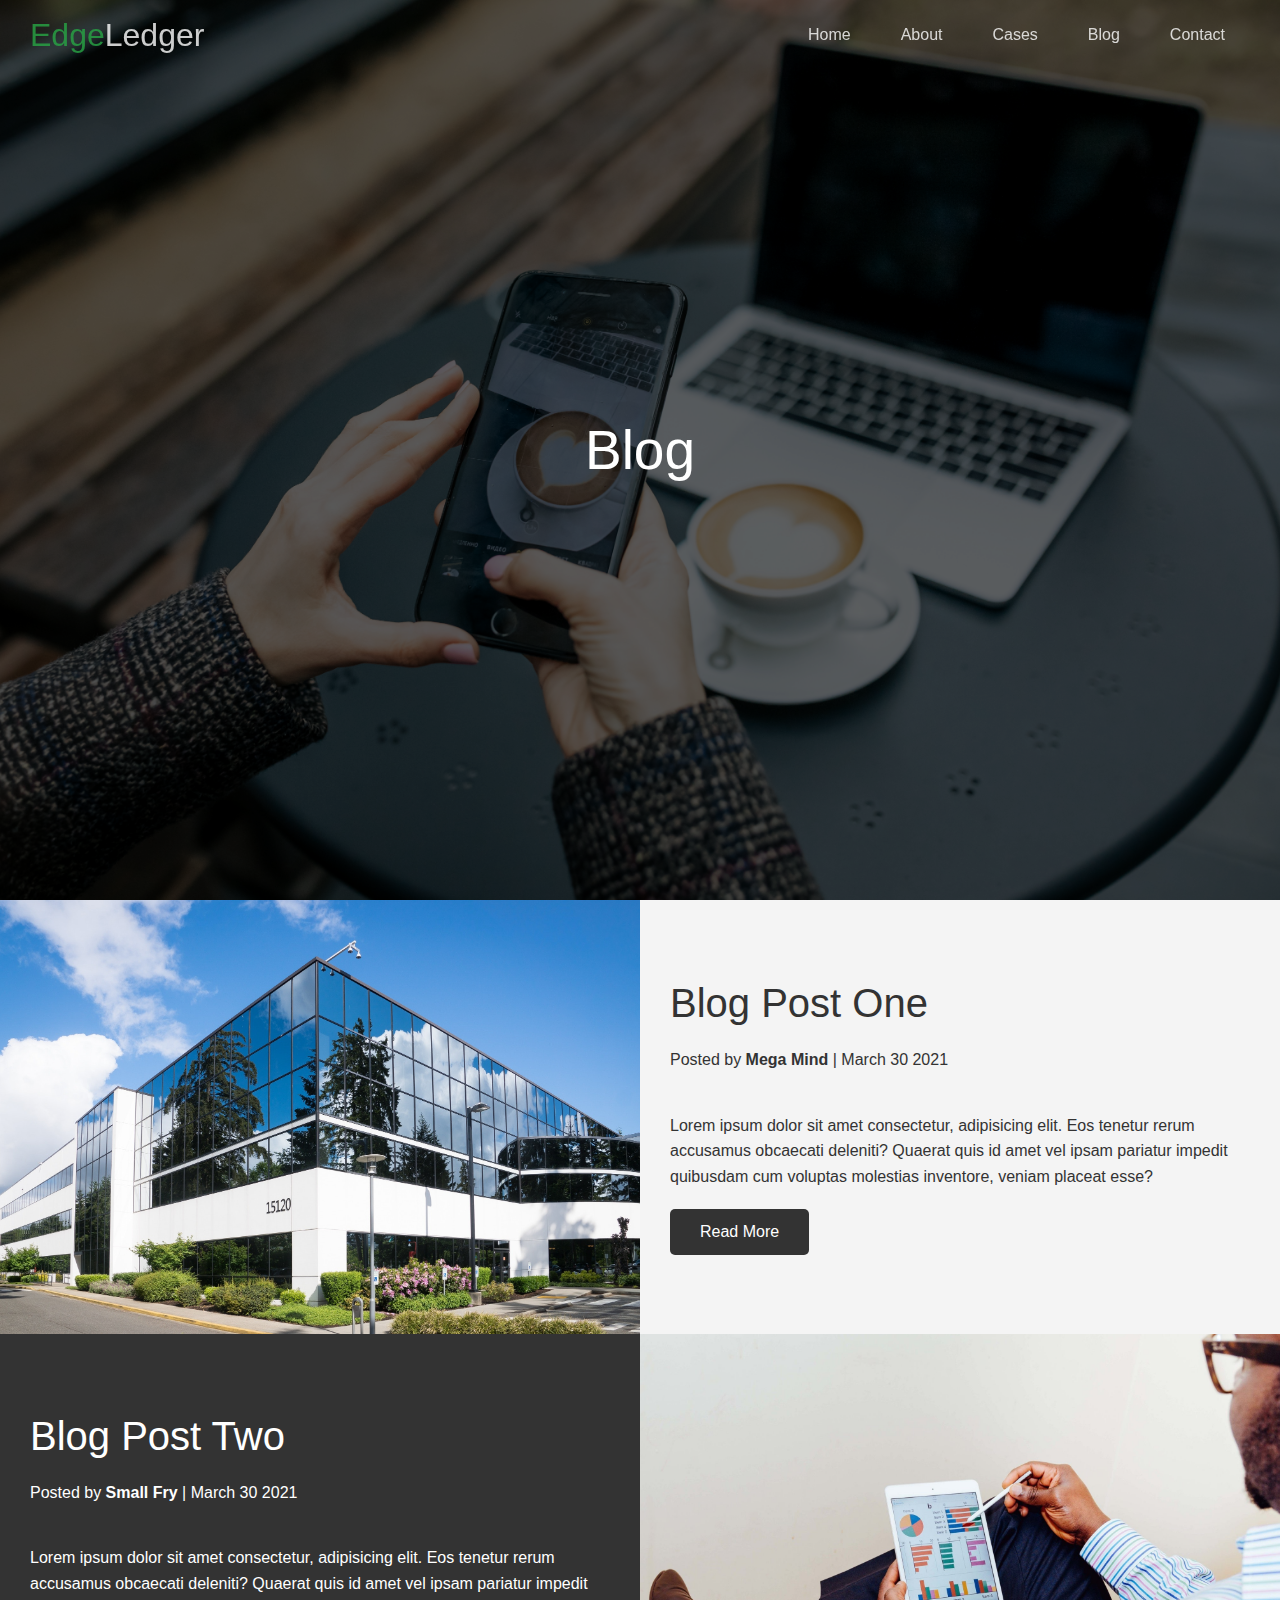
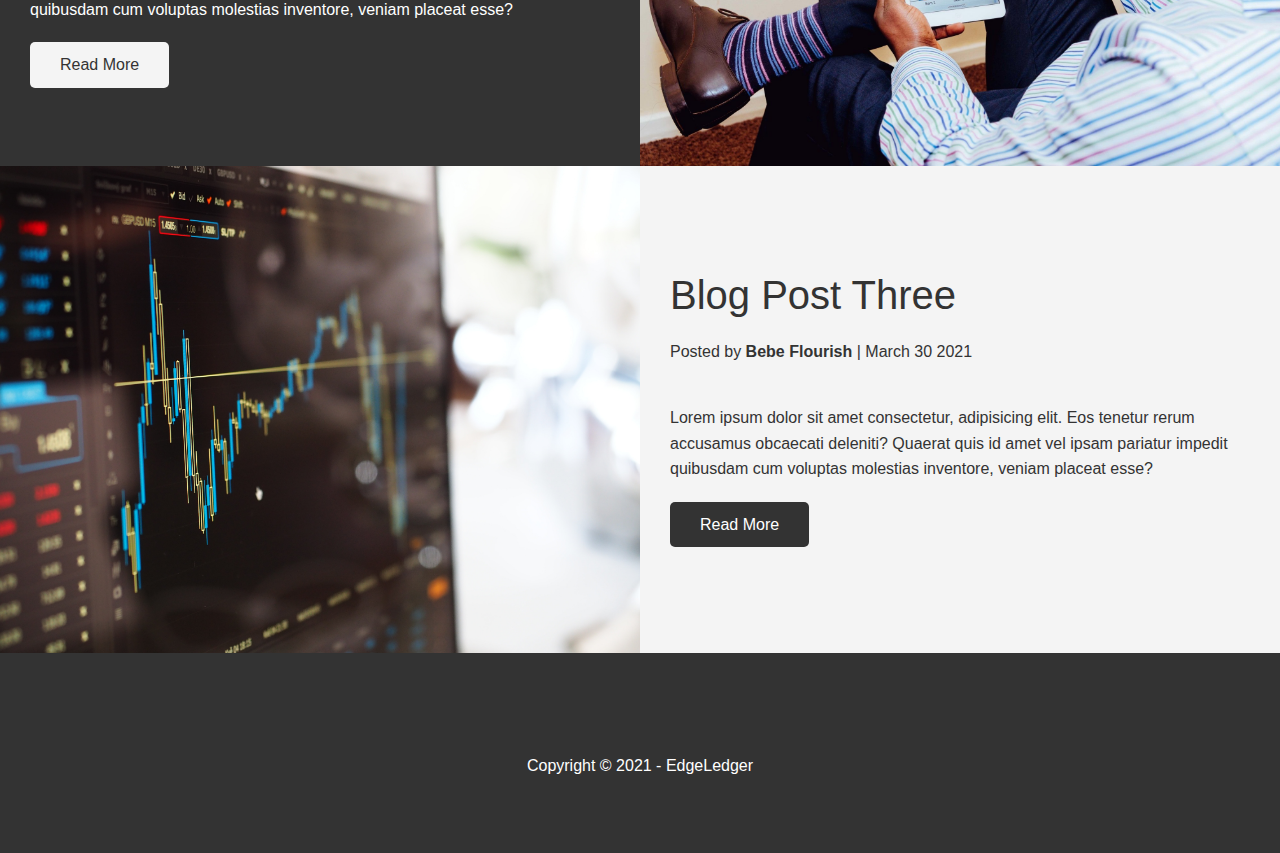
<file: Project 2_EdgeLedger/blog.html>
<!DOCTYPE html>
<html lang="en">
<head>
    <meta charset="UTF-8">
    <meta http-equiv="X-UA-Compatible" content="IE=edge">
    <meta name="viewport" content="width=device-width, initial-scale=1.0">
    <link rel="stylesheet" href="https://cdnjs.cloudflare.com/ajax/libs/font-awesome/5.15.3/css/all.min.css" 
    integrity="sha512-iBBXm8fW90+nuLcSKlbmrPcLa0OT92xO1BIsZ+ywDWZCvqsWgccV3gFoRBv0z+8dLJgyAHIhR35VZc2oM/gI1w==" crossorigin="anonymous" />
    <link rel="stylesheet" href="css/utilities.css">
    <link rel="stylesheet" href="css/style.css">
    <title>Read Our Blog</title>
</head>
<body id=home>
    <header class="hero blog">
        <div id="navbar" class="navbar top">
            <h1 class="logo">
                <span class="text-primary"><i class="fas fa-book-open"></i></i> Edge</span>Ledger
            </h1>
            <nav>
                <ul>
                    <li><a href="index.html">Home</a></li>
                    <li><a href="index.html#about">About</a></li>
                    <li><a href="index.html#cases">Cases</a></li>
                    <li><a href="index.html#blog">Blog</a></li>
                    <li><a href="index.html#contact">Contact</a></li>
                </ul>
            </nav>
        </div>

        <div class="content">
            <h1>Blog</h1>
        </div>
    </header>

    <main>
        <article class="flex-columns">
            <div class="row">
                <div class="column">
                    <div class="column-1">
                        <img src="images/blog/blog1.jpg" alt="">
                    </div>
                </div>
                <div class="column">
                    <div class="column-2 bg-light">
                        <h2>Blog Post One</h2>
                        <p class="meta">
                            <i class="fas fa-user"></i> Posted by <strong>Mega Mind</strong> | March 30 2021
                        </p>
                        <p>Lorem ipsum dolor sit amet consectetur, adipisicing elit. Eos tenetur rerum
                            accusamus obcaecati deleniti? Quaerat quis id amet vel ipsam pariatur impedit 
                            quibusdam cum voluptas molestias inventore, veniam placeat esse?</p>
                            <a href="post.html" class="btn btn-dark">
                                <i class="fas fa-chevron"></i>
                                Read More
                            </a>
                    </div>
                </div>
            </div>
        </article>
        <article class="flex-columns flex-reverse">
            <div class="row">
                <div class="column">
                    <div class="column-1">
                        <img src="images/blog/blog2.jpg" alt="">
                    </div>
                </div>
                <div class="column">
                    <div class="column-2 bg-dark">
                        <h2>Blog Post Two</h2>
                        <p class="meta">
                            <i class="fas fa-user"></i> Posted by <strong>Small Fry</strong> | March 30 2021
                        </p>
                        <p>Lorem ipsum dolor sit amet consectetur, adipisicing elit. Eos tenetur rerum
                            accusamus obcaecati deleniti? Quaerat quis id amet vel ipsam pariatur impedit 
                            quibusdam cum voluptas molestias inventore, veniam placeat esse?</p>
                            <a href="post.html" class="btn btn-light">
                                <i class="fas fa-chevron"></i>
                                Read More
                            </a>
                    </div>
                </div>
            </div>
        </article>
        <article class="flex-columns">
            <div class="row">
                <div class="column">
                    <div class="column-1">
                        <img src="images/blog/blog3.jpg" alt="">
                    </div>
                </div>
                <div class="column">
                    <div class="column-2 bg-light">
                        <h2>Blog Post Three</h2>
                        <p class="meta">
                            <i class="fas fa-user"></i> Posted by <strong>Bebe Flourish</strong> | March 30 2021
                        </p>
                        <p>Lorem ipsum dolor sit amet consectetur, adipisicing elit. Eos tenetur rerum
                            accusamus obcaecati deleniti? Quaerat quis id amet vel ipsam pariatur impedit 
                            quibusdam cum voluptas molestias inventore, veniam placeat esse?</p>
                            <a href="post.html" class="btn btn-dark">
                                <i class="fas fa-chevron"></i>
                                Read More
                            </a>
                    </div>
                </div>
            </div>
        </article>
    </main>

    <footer class="footer bg-dark">
        <div class="social">
            <a href="#"><i class="fab fa-facebook fa-2x"></i></a>
            <a href="#"><i class="fab fa-twitter fa-2x"></i></a>
            <a href="#"><i class="fab fa-youtube fa-2x"></i></a>
            <a href="#"><i class="fab fa-linkedin fa-2x"></i></a>
        </div>
        <p>Copyright &copy; 2021 - EdgeLedger</p>
    </footer>

    <script>
          const navbar = document.getElementById('navbar');
        let scrolled = false;

        window.onscroll = function() {
            if(window.pageYOffset > 100) {
                navbar.classList.remove('top');
                if(!scrolled) {
                    navbar.style.transform = 'translateY(-70px)';
                }
                setTimeout(function() {
                    navbar.style.transform  = 'translateY(0)';
                    scrolled = true;
                }, 200);
            } else {
                navbar.classList.add('top');
                scrolled = false;
            }
        };

    </script>
</body>
</html>
</file>
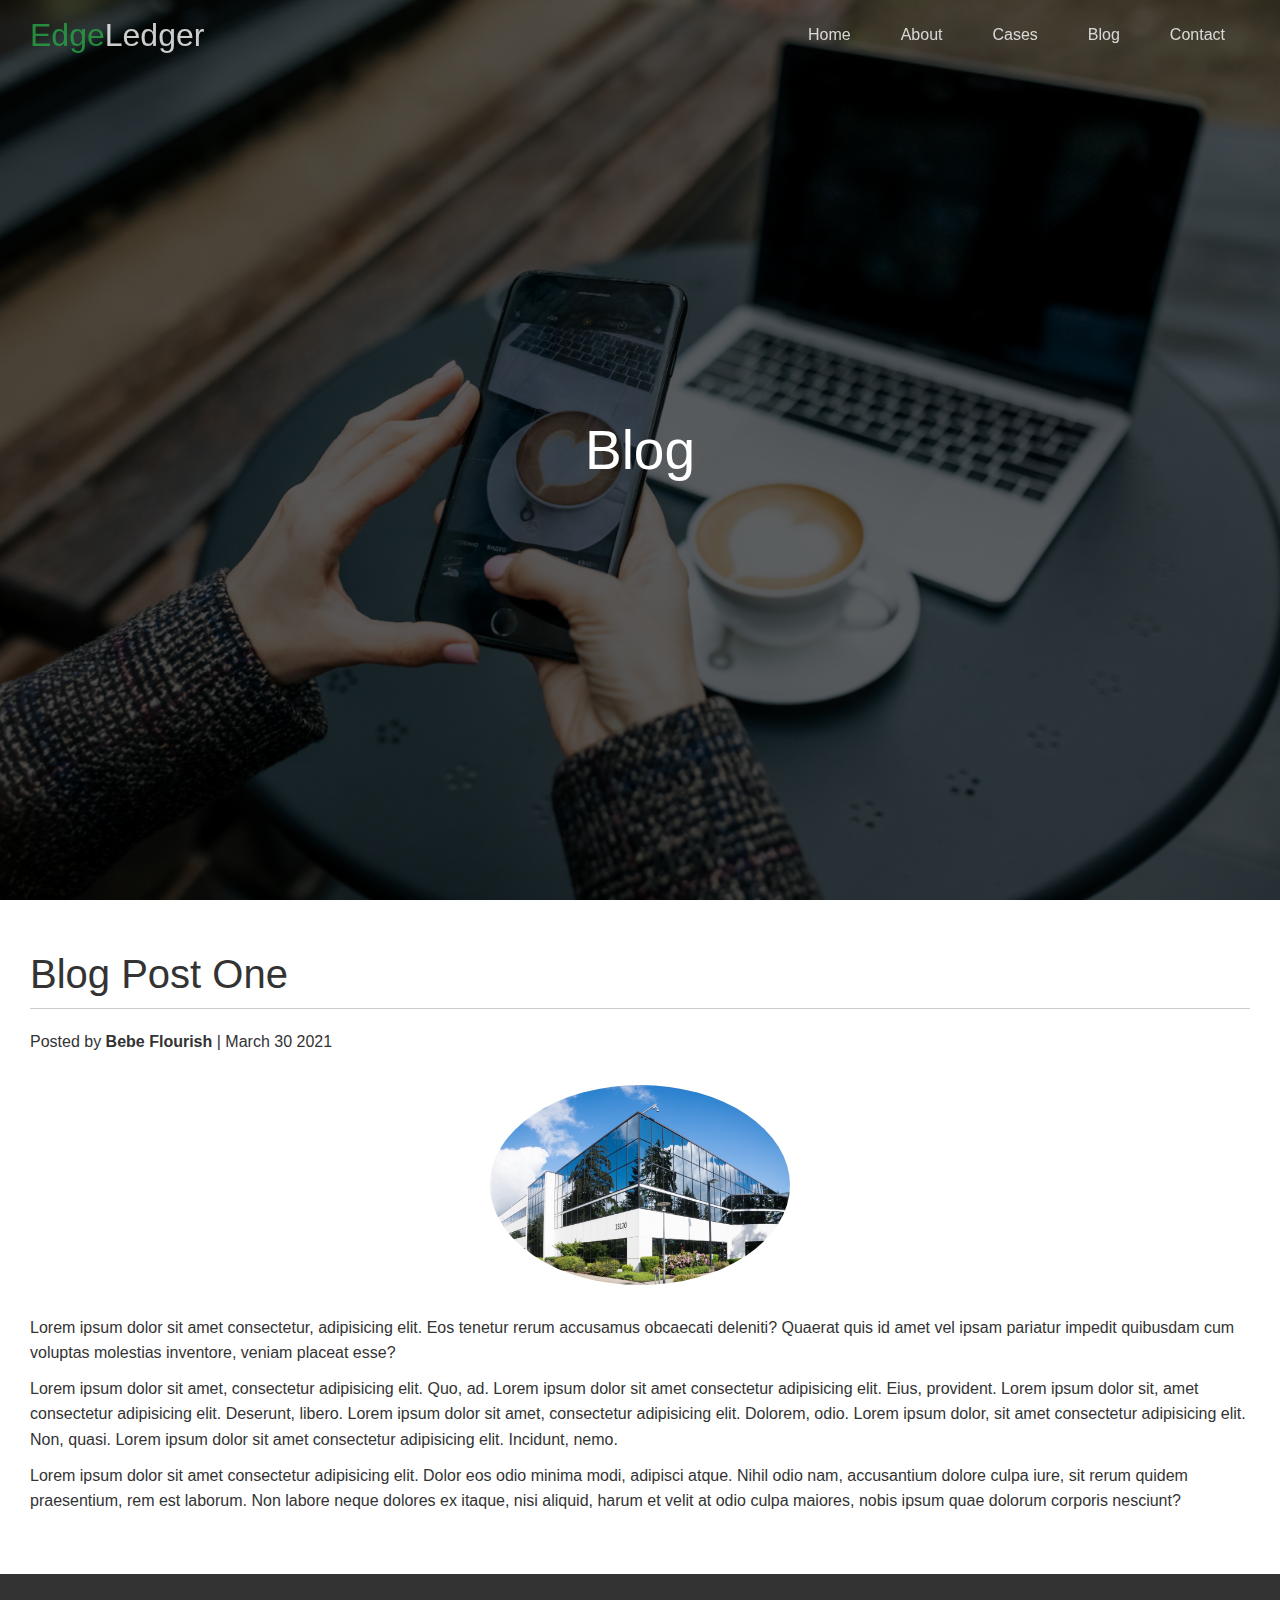
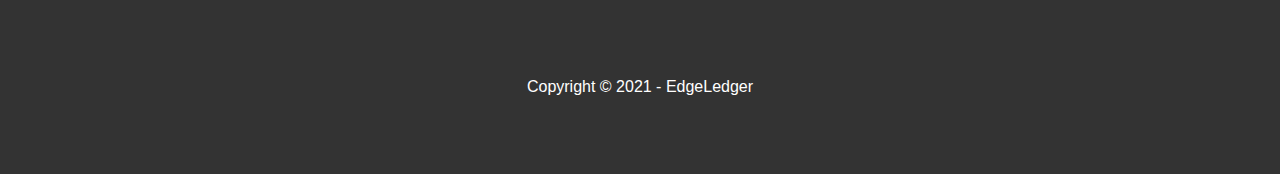
<file: Project 2_EdgeLedger/post.html>
<!DOCTYPE html>
<html lang="en">
<head>
    <meta charset="UTF-8">
    <meta http-equiv="X-UA-Compatible" content="IE=edge">
    <meta name="viewport" content="width=device-width, initial-scale=1.0">
    <link rel="stylesheet" href="https://cdnjs.cloudflare.com/ajax/libs/font-awesome/5.15.3/css/all.min.css" 
    integrity="sha512-iBBXm8fW90+nuLcSKlbmrPcLa0OT92xO1BIsZ+ywDWZCvqsWgccV3gFoRBv0z+8dLJgyAHIhR35VZc2oM/gI1w==" crossorigin="anonymous" />
    <link rel="stylesheet" href="css/utilities.css">
    <link rel="stylesheet" href="css/style.css">
    <title>Post One</title>
</head>
<body id=home>
    <header class="hero blog">
        <div id="navbar" class="navbar top">
            <h1 class="logo">
                <span class="text-primary"><i class="fas fa-book-open"></i></i> Edge</span>Ledger
            </h1>
            <nav>
                <ul>
                    <li><a href="index.html">Home</a></li>
                    <li><a href="index.html#about">About</a></li>
                    <li><a href="index.html#cases">Cases</a></li>
                    <li><a href="index.html#blog">Blog</a></li>
                    <li><a href="index.html#contact">Contact</a></li>
                </ul>
            </nav>
        </div>

        <div class="content">
            <h1>Blog</h1>
        </div>
    </header>

    <main>
       <section class="post">
           <h2>Blog Post One</h2>
           <p class="meta">
            <i class="fas fa-user"></i> Posted by <strong>Bebe Flourish</strong> | March 30 2021
        </p>
        <img src="images/blog/blog1.jpg" alt="">
        <p>Lorem ipsum dolor sit amet consectetur, adipisicing elit. Eos tenetur rerum
            accusamus obcaecati deleniti? Quaerat quis id amet vel ipsam pariatur impedit 
            quibusdam cum voluptas molestias inventore, veniam placeat esse?</p>
            <p>
                Lorem ipsum dolor sit amet, consectetur adipisicing elit. Quo, ad.
                Lorem ipsum dolor sit amet consectetur adipisicing elit. Eius, provident.
                Lorem ipsum dolor sit, amet consectetur adipisicing elit. Deserunt, libero.
                Lorem ipsum dolor sit amet, consectetur adipisicing elit. Dolorem, odio.
                Lorem ipsum dolor, sit amet consectetur adipisicing elit. Non, quasi.
                Lorem ipsum dolor sit amet consectetur adipisicing elit. Incidunt, nemo.
            </p>
            <p>
                Lorem ipsum dolor sit amet consectetur adipisicing elit. Dolor eos odio minima modi,
                adipisci atque. Nihil odio nam, accusantium dolore culpa iure, sit rerum quidem 
                praesentium, rem est laborum. Non labore neque dolores ex itaque, nisi aliquid, harum
                 et velit at odio culpa maiores, nobis ipsum quae dolorum corporis nesciunt?
            </p>
       </section>
    </main>

    <footer class="footer bg-dark">
        <div class="social">
            <a href="#"><i class="fab fa-facebook fa-2x"></i></a>
            <a href="#"><i class="fab fa-twitter fa-2x"></i></a>
            <a href="#"><i class="fab fa-youtube fa-2x"></i></a>
            <a href="#"><i class="fab fa-linkedin fa-2x"></i></a>
        </div>
        <p>Copyright &copy; 2021 - EdgeLedger</p>
    </footer>

    <script>
          const navbar = document.getElementById('navbar');
        let scrolled = false;

        window.onscroll = function() {
            if(window.pageYOffset > 100) {
                navbar.classList.remove('top');
                if(!scrolled) {
                    navbar.style.transform = 'translateY(-70px)';
                }
                setTimeout(function() {
                    navbar.style.transform  = 'translateY(0)';
                    scrolled = true;
                }, 200);
            } else {
                navbar.classList.add('top');
                scrolled = false;
            }
        };

    </script>
</body>
</html>
</file>
<file: Project 2_EdgeLedger/css/utilities.css>
/* Text colors */
.text-primary {
    color: #28a745;
}

.text-secondary {
    color: #0284d0;
}

/* Button */
.btn {
    cursor: pointer;
    display:inline-block;
    padding: 10px 30px;
    color: #fff;
    background-color: #28a745;
    border: none;
    border-radius: 5px;
}
.btn:hover {
    opacity: 0.9;
}

.btn-primary, .bg-primary {
    background: #28a745;
    color: #fff;
}
.btn-secondary, .bg-secondary {
    background: #0284d0;
    color: #fff;
}
.btn-dark, .bg-dark {
    background: #333;
    color: #fff;
}
.btn-light, .bg-light {
    background: #f4f4f4;
    color: #333;
}

.btn-outline {
    background: transparent;
    border: solid 1px #fff;
}

/* Flex items */
.flex-items {
    display: flex;
    text-align: center;
    justify-content: center;
    height: 100%;
}

.flex-items > div {
    padding: 20px;
}

/* Flex columns */
.flex-columns.flex-reverse .row {
    flex-direction: row-reverse;
}

.flex-columns .row {
    display: flex;
    flex-direction: row;
    flex-wrap: wrap;
    width: 100%
}

.flex-columns .column {
    display: flex;
    flex-direction: column;
    flex-basis: 100%;
    flex: 1;
}

.flex-columns .column .column-1,
.flex-columns .column .column-2 {
    height: 100%;
}

.flex-columns img {
    width: 100%;
    height: 100%;
    object-fit: cover;
}

.flex-columns .column-2 {
    display: flex;
    flex-direction: column;
    align-items: flex-start;
    justify-content: center;
    padding: 30px;
}

.flex-columns h2 {
    font-size: 40px;
    font-weight: 100;
}

.flex-columns h4 {
    margin-bottom: 10px;
}

.flex-columns p {
    margin: 20px 0;
}

/* Section header */
.section-header {
    padding: 30px;
    display: flex;
    flex-direction: column;
    align-items: center;
    justify-content: center;
    text-align: center;
}

.second-header h2 {
    font-size: 40px;
    margin: 20px 0;
}

.section-padding {
    padding: 20px 20px 40px;
}

/* Flex grid */
.flex-grid .row {
    display: flex;
    flex-wrap: wrap;
    padding: 0 4px;
}

.flex-grid .column {
    flex: 25%;
    max-width: 25%;
    padding: 0 4px;
}
</file>
<file: Project 2_EdgeLedger/css/style.css>
@import url('https://fonts.googleapis.com/css2?family=Op en+Sans:wght@300;400&display=swap');

* {
box-sizing: border-box;
padding: 0;
margin: 0;
}

body {
    font-family: 'Open Sans', sans-serif;
    background: #fff;
    color: #333;
    line-height: 1.6;
}

ul {
    list-style: none;
}

a {
    color: #333;
    text-decoration: none;
}

h1, h2 {
    font-weight: 300;
    line-height: 1.2;
}

p {
    margin: 10px 0;
}
img {
    width: 100%;
}

/* Navbar */
.navbar {
    display: flex;
    align-items: center;
    justify-content: space-between;
    background-color: #333;
    color: #fff;
    opacity: 0.8;
    width: 100%;
    height: 70px;
    position: fixed;
    top: 0px;
    padding: 0 30px;
    transition: 0.5s;
}

.navbar.top {
    background: transparent;
}

.navbar a {
    color: #fff;
    padding: 10px 20px;
    margin: 0 5px;
}

.navbar a:hover {
    border-bottom: #28a745 2px solid;
}

.navbar ul {
    display: flex;
}

.navbar .logo {
    font-weight: 400;
}

.hero {
    background: url('../images/home/showcase.jpg') no-repeat center center/cover;
    height: 100vh;
    position: relative;
    color: #fff;
}

.hero .content {
    display: flex;
    flex-direction: column;
    align-items: center;
    justify-content: center;
    text-align: center;
    height: 100%;
    padding: 0 20px;
}

.hero .content h1 {
    font-size: 55px;
}

.hero .content p {
    font-size: 23px;
    max-width: 600px;
    margin: 20px 0 30px;
}

/* Overlay: we can use two properties for this i.e ::before and ::after.
So an overlay allows us to install contents before or after elements  */
.hero::before {
    content: '';
    position: absolute;
    top: 0;
    width: 100%;
    height: 100%;
    background: rgba(0,0,0,0.6);
}

/* The Z-INDEX property */
.hero * {
    z-index: 10;
}

.hero.blog {
    background: url('../images/home/blog.jpg') no-repeat center center/cover;
}

/* Icons */
.icons {
    padding: 30px;
}

.icons h3 {
    font-weight: bold;
    margin-bottom: 15px;
}

.icons i {
    background-color: #28a745;
    color: #fff;
    padding: 1rem;
    border-radius: 50%;
    margin-bottom: 15px;
}

.cases img:hover {
    opacity: 0.7;
}

.team img {
    border-radius: 50%;
}

/* Callback form */
.callback-form {
    width: 100%;
    padding: 20px 0;
}

.callback-form label {
    display: block;
    margin-bottom: 5px;
}

.callback-form .form-control {
    margin-bottom: 15px;
}

.callback-form input {
    width: 100%;
    padding: 4px;
    height: 40;
    border: #f5f5f5 1px solid;
}

.callback-form input:focus {
    outline-color: #28a745;
}

.callback-form .btn {
    padding: 12px 0;
    margin-top: 20px;
}

/* Post */
.post {
    padding: 50px 30px;
}

.post h2 {
    font-size: 40px;
    margin-bottom: 20px; 
    padding-bottom: 10px;
    border-bottom: #ccc solid 1px;
}

.post .meta {
    margin-bottom: 30px;
}

.post img {
    width: 300px;
    border-radius: 50%;
    display: block;
    margin: 0 auto 30px;
}

/* Footer */
.footer {
    display: flex;
    flex-direction: column;
    align-items: center;
    justify-content: center;
    text-align: center;
    height: 200px;
}

.footer a {
    color: #fff;
}

.footer a:hover {
    color: #28a745;
}

.footer .social > * {
    margin-right: 30px;
}

/* Mobile */
@media(max-width: 768px) {
    .navbar {
        flex-direction: column;
        height: 120px;
        padding: 20px;
    }

    .navbar a {
        padding: 10px 10px;
        margin: 0 3px;
    }

    .flex-items {
        flex-direction: column;
    }

    .flex-columns .column, .flex-grid .column {
        flex: 100%;
        max-width: 100%;
    }

    .team img {
        width: 80px;
    }
}
</file>
